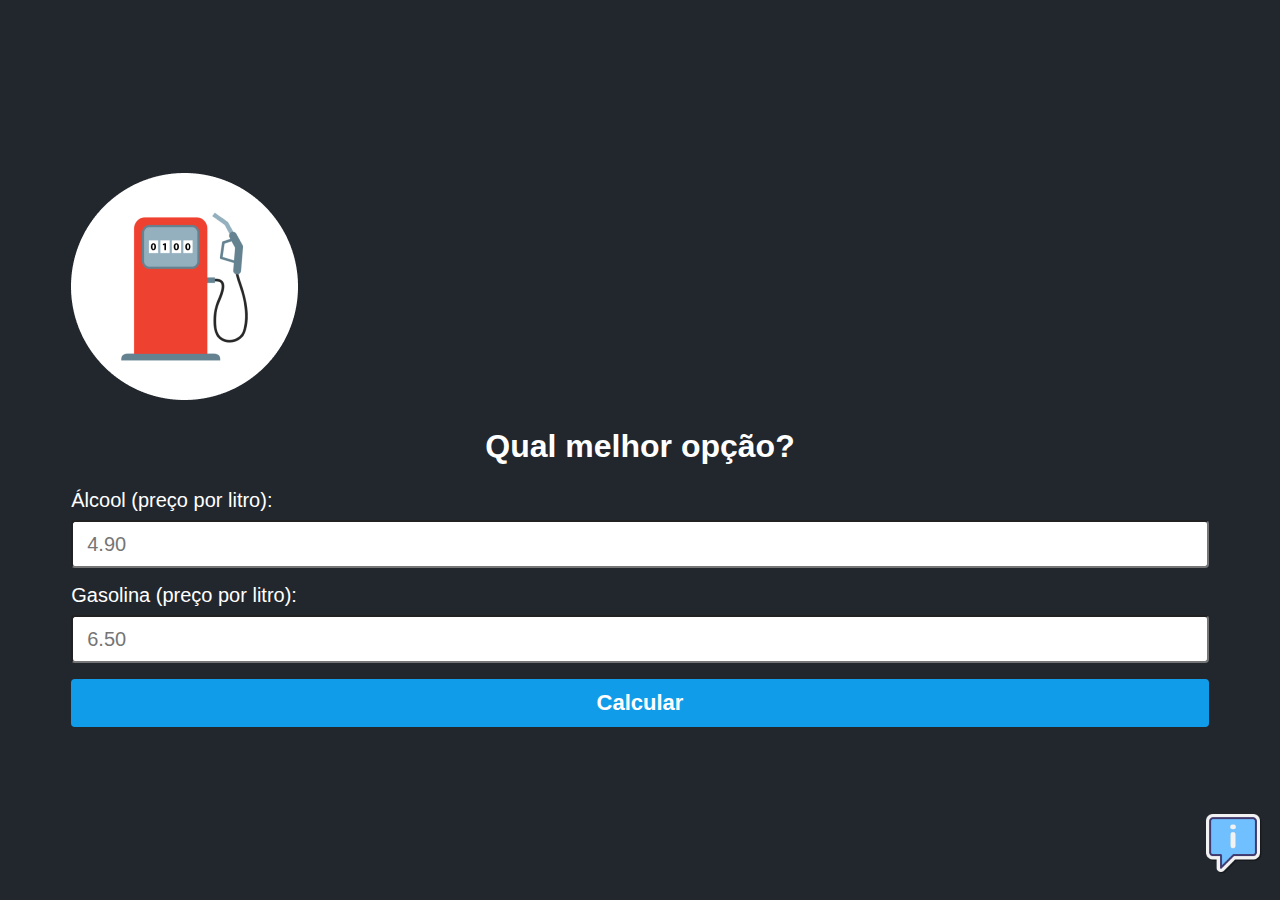
<file: index.html>
<!DOCTYPE html>
<html lang="en">
<head>
    <meta charset="UTF-8">
    <meta http-equiv="X-UA-Compatible" content="IE=edge">
    <meta name="keywords" content="Calcular preço da gasolina ou alcool">
    <meta name="viewport" content="width=device-width, initial-scale=1.0">
    <link rel="stylesheet" href="style.css"/>

    <title>Calculadora Álcool ou Gasolina</title>
</head>
<body>

    <main class="container">
        <img class="logo" src="./assets/logo.png" alt="Logo da calculadora da gasolina ou álcool"/>
        <h1 class="title">Qual melhor opção?</h1>


        <form onsubmit="calcular(event)" class="form">
            <label>Álcool (preço por litro):</label>
            <input
            id="alcool"
            class="input" 
            type="number"
            placeholder="4.90"
            min="1"
            step="0.01"
            required
            />

            <label>Gasolina (preço por litro):</label>
            <input
            id="gasolina"
            class="input"
            type="number"
            placeholder="6.50"
            min="1"
            step="0.01"
            required
            />

            <input class="button" type="submit" value="Calcular">
        </form>

        <section id="content-result" class="result hide">
            <span id="text-result">Compensa usar Álcool</span>

            <span id="alcool-result">Álcool R$ 3.90</span>
            <span id="gasolina-result">Gasolina R$ 6.80</span>
        </section>

    </main>

    <div class="info">
        <span class="tooltip">Veja como é feito o calculo</span>
        <a href="calculo.html">
            <img class="info-img" src="./assets/info.png" alt="Veja como é feito o calculo"/>
        </a>
    </div>

    <script src="script.js"></script>

</body>
</html>
</file>
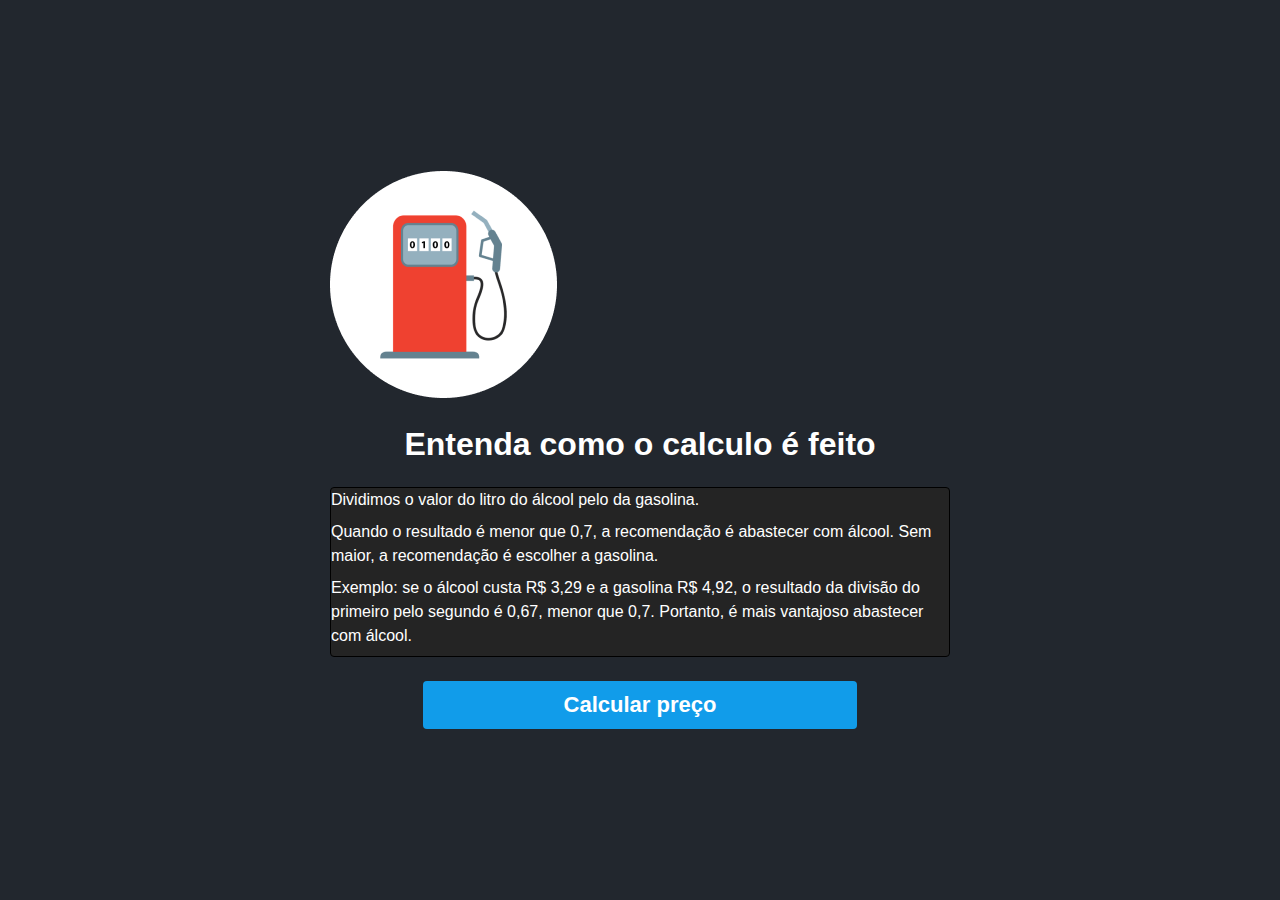
<file: calculo.html>
<!DOCTYPE html>
<html lang="pt-br">
<head>
    <meta charset="UTF-8">
    <meta name="viewport" content="width=device-width, initial-scale=1.0">
    <title>Entenda como o calculo é feito</title>
    <link rel="stylesheet" href="style.css"/>
</head>
<body>

    <main class="container">
        <img class="logo" src="./assets/logo.png" alt="Logo do site calculadora gasolina e alcool">
        <h1 class="title">Entenda como o calculo é feito</h1>

        <section class="sobre">
            <p>
                Dividimos o valor do litro do álcool pelo da gasolina.
            </p>
            <p>
                Quando o resultado é menor que 0,7, a recomendação é abastecer com álcool. Sem maior, a recomendação é escolher a gasolina.
            </p>
            <p>
                Exemplo: se o álcool custa R$ 3,29 e a gasolina R$ 4,92, o resultado da divisão do primeiro pelo segundo é 0,67, menor que 0,7. Portanto, é mais vantajoso abastecer com álcool.
            </p>

        </section>

        <a class="button-calcular" href="index.html">
            Calcular preço
        </a>

    </main>
    
</body>
</html>
</file>
<file: style.css>
*{
    margin: 0 auto;
    font-family: sans-serif;
    box-sizing: border-box;
}

body {
    background-color: #22272e;
    height: 100vh;
    display: flex;
    justify-content: center;
    align-items: center;
    flex-direction: column;
}

.container {
    max-width: 720ox;
    flex-direction: column;
    justify-content: center;
    align-items: center;
    padding: 0 14px;
}

.logo {
    max-width: 227px;
}

.title {
    text-align: center;
    color: #fff;
    margin: 24px 0;
}

.form label {
    color: #fff;
    font-size: 20px;

}

.input {
    width: 100%;
    height: 48px;
    border-radius: 4px;
    font-size: 20px;
    padding: 0 14px;
    margin-top: 8px;
    margin-bottom: 16px;

}

.button {
    width: 100%;
    height: 48px;
    background-color: #119cea;
    cursor: pointer;
    border: 0;
    border-radius: 4px;
    color: #fff;
    font-size: 22px;
    font-weight: bold;

}

.result {
    background-color: #00b63e;
    max-width: 520px;
    padding: 20px 28px;
    text-align: center;
    margin-top: 28px;
    border-radius: 4px;
    display: flex;
    flex-direction: column;
    border: 1px solid #696969;
    user-select: none;
    transition: transform 0.8s;
}

.hide {
    display: none;
}

.result:hover {
    transform: scale(1.1);
}

.result span {
    color: #fff;
    margin-bottom: 8px;
}

#text-result {
    font-size: 24px;
    font-weight: bold;
}

.info {
    position: fixed;
    right: 14px;
    bottom: 22px;

}

.info-img {
    width: 66px;
    height: 66px;

}

.tooltip {
    color: #fff;
    background-color: rgb(15, 15, 15);
    padding: 10px 8px;
    border-radius: 6px;
    position: relative;
    bottom: 28px;
    display: none;


}

.info:hover .tooltip {
    display: inline;
    
}

.sobre {
    max-width: 620px;
    background-color: #242424;
    padding: 24px 14 px;
    border: 1px solid;
    border-radius: 4px;

}

.sobre p {
    color: #fff;
    margin-bottom: 8px;
    line-height: 150%;

}

.button-calcular {
    background-color: #119cea;
    height: 48px;
    width: 70%;
    display: flex;
    justify-content: center;
    align-items: center;
    color: #fff;
    text-decoration: none;
    font-size: 22px;
    font-weight: bold;
    margin-top: 24px;
    border-radius: 4px;
}
</file>
